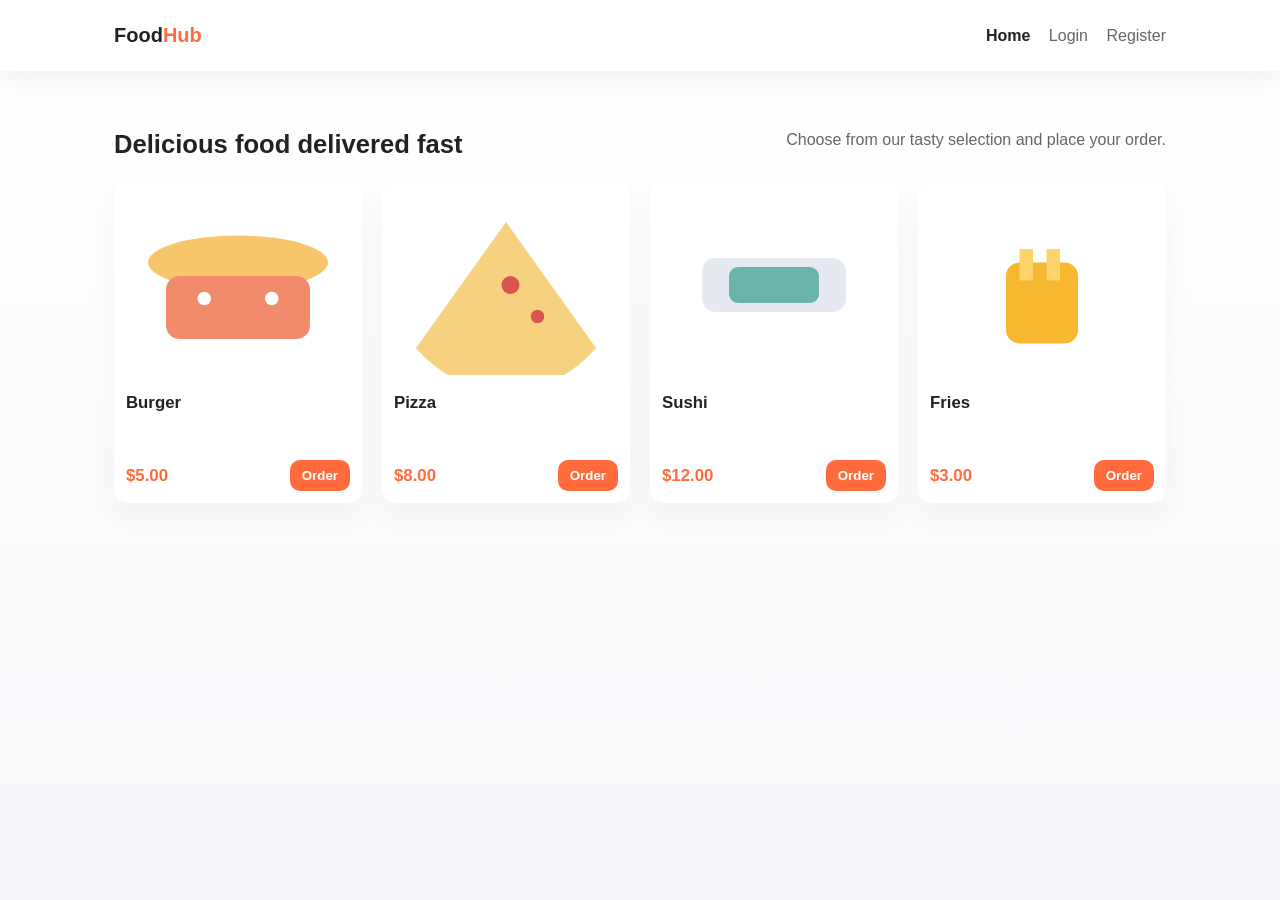
<file: index.html>
<!doctype html>
<html lang="en">
  <head>
    <meta charset="utf-8" />
    <meta name="viewport" content="width=device-width,initial-scale=1" />
    <title>Food Order — Home</title>
    <link rel="stylesheet" href="css/style.css" />
    <link rel="stylesheet" href="css/home.css" />
    <link rel="stylesheet" href="css/toast.css" />
  </head>
  
  <body>
    <header class="site-header">
      <div class="container header-inner">
        <h1 class="logo">Food<span class="accent">Hub</span></h1>
        <nav class="nav">
          <a class="nav-link active" href="index.html">Home</a>
          <a class="nav-link" href="login.html">Login
          </a>

          <a class="nav-link" href="register.html">Register
          </a>
        </nav>
      </div>
    </header>

    <main class="container">
      <section class="hero">
        <h2>Delicious food delivered fast</h2>
        <p class="lead">
          Choose from our tasty selection and place your order.
        </p>
      </section>

      <section
        class="foods-grid"
        id="foodsContainer"
        aria-live="polite"
      ></section>
    </main>

    <script type="module" src="js/home.js"></script>
    <div id="toast" class="toast">
      Truy cập thành công!
    </div>
    <script>

      const isLoggedIn =
      localStorage.getItem("loginSuccess");

      if(isLoggedIn === "true"){

          const toast =
          document.getElementById("toast");

          toast.classList.add("show");

          setTimeout(() => {

              toast.classList.remove("show");

              localStorage.removeItem("loginSuccess");

          },3000);
      }

    </script>
  </body>
</html>
</file>
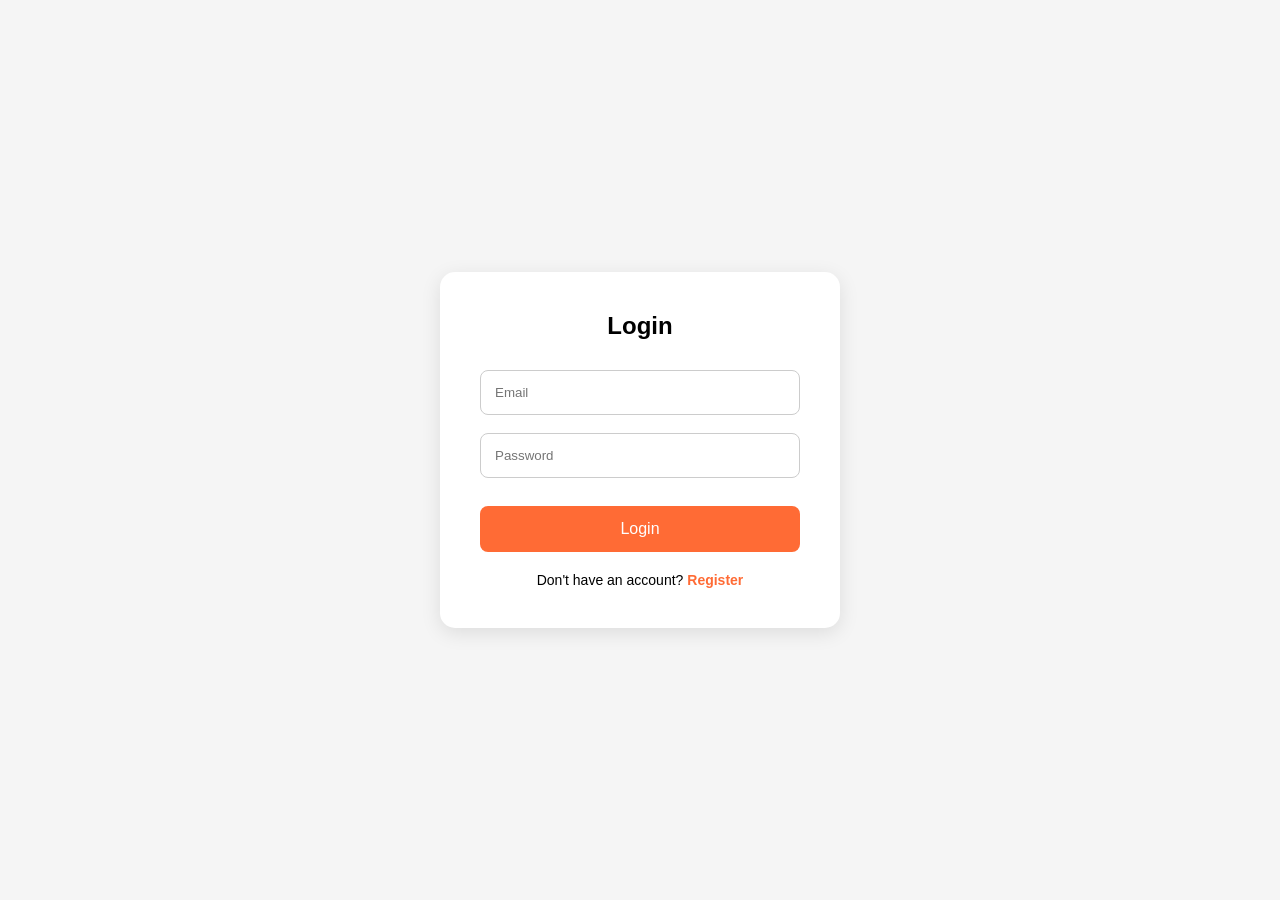
<file: login.html>
<!DOCTYPE html>
<html lang="en">
<head>
    <meta charset="UTF-8">
    <meta name="viewport" content="width=device-width, initial-scale=1.0">
    <title>Login - FoodHub</title>

    <link rel="stylesheet" href="style1.css">
</head>
<body>

<div class="auth-container">

    <form class="auth-form" id="loginForm">

        <h2>Login</h2>

        <!-- EMAIL -->
        <div class="input-group">
            <input type="text" id="loginEmail" placeholder="Email">
            <small class="error" id="loginEmailError"></small>
        </div>

        <!-- PASSWORD -->
        <div class="input-group">
            <input type="password" id="loginPassword" placeholder="Password">
            <small class="error" id="loginPasswordError"></small>
        </div>

        <button type="submit">
            Login
        </button>

        <p id="loginSuccess"></p>

        <p class="switch-page">
            Don't have an account?
            <a href="register.html">Register</a>
        </p>

    </form>

</div>

<script src="login.js"></script>

</body>
</html>
</file>
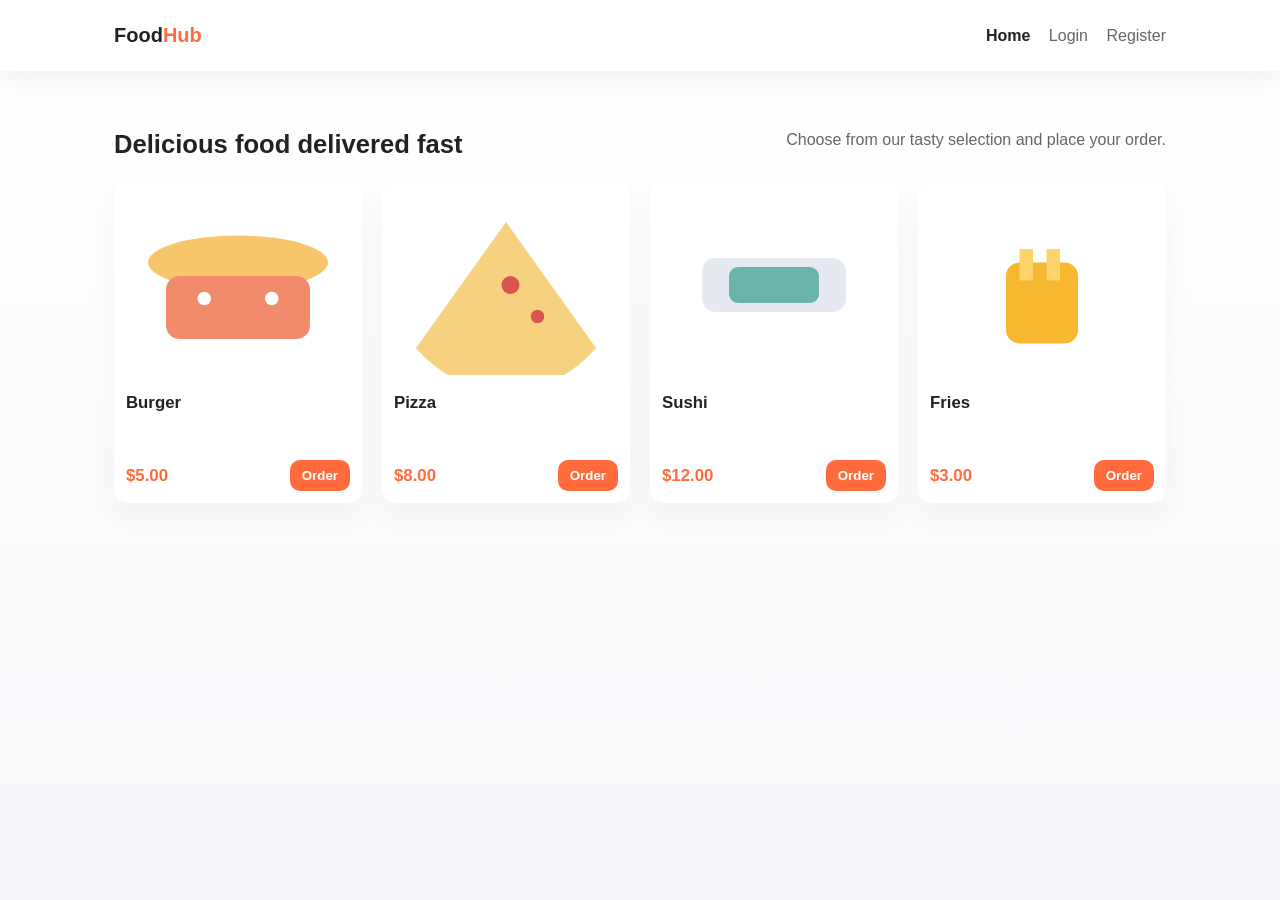
<file: order.html>
<!doctype html>
<html lang="en">
  <head>
    <meta charset="utf-8" />
    <meta name="viewport" content="width=device-width,initial-scale=1" />
    <title>Place Order</title>
    <link rel="stylesheet" href="css/style.css" />
    <link rel="stylesheet" href="css/order.css" />
    <link rel="stylesheet" href="css/toast.css" />
  </head>
  <body>
    <header class="site-header">
      <div class="container header-inner">
        <h1 class="logo">Food<span class="accent">Hub</span></h1>
        <nav class="nav">
          <a class="nav-link" href="index.html">Home</a>
        </nav>
      </div>
    </header>

    <main class="container">
      <section class="order-wrap">
        <div class="order-left">
          <div class="selected-food card" id="selectedFoodCard">
            <!-- populated by JS -->
          </div>

          <form id="orderForm" class="order-form" novalidate>
            <h3>Delivery details</h3>

            <label
              >Full name
              <input
                type="text"
                name="fullname"
                id="fullname"
                placeholder="Your full name"
                required
              />
            </label>

            <label
              >Phone number
              <input
                type="tel"
                name="phone"
                id="phone"
                placeholder="0123456789"
                required
              />
            </label>

            <label
              >Delivery address
              <input
                type="text"
                name="address"
                id="address"
                placeholder="Street, City"
                required
              />
            </label>

            <label
              >Quantity
              <input
                type="number"
                name="quantity"
                id="quantity"
                value="1"
                min="1"
                required
              />
            </label>

            <fieldset class="payment">
              <legend>Payment method</legend>
              <label
                ><input type="radio" name="payment" value="cash" checked />
                Cash</label
              >
              <label
                ><input type="radio" name="payment" value="momo" /> Momo</label
              >
              <label
                ><input type="radio" name="payment" value="banking" />
                Banking</label
              >
            </fieldset>

            <label
              >Note (optional)
              <textarea
                name="note"
                id="note"
                rows="3"
                placeholder="Any instructions..."
              ></textarea>
            </label>

            <div class="form-actions">
              <button type="submit" class="btn">Place order</button>
              <a class="btn secondary" href="index.html">Cancel</a>
            </div>
          </form>
        </div>

        <aside class="order-right card">
          <h3>Order summary</h3>
          <div id="summaryContent">
            <!-- populated by JS -->
          </div>
        </aside>
      </section>
    </main>

    <script type="module" src="js/order.js"></script>
  </body>
</html>
</file>
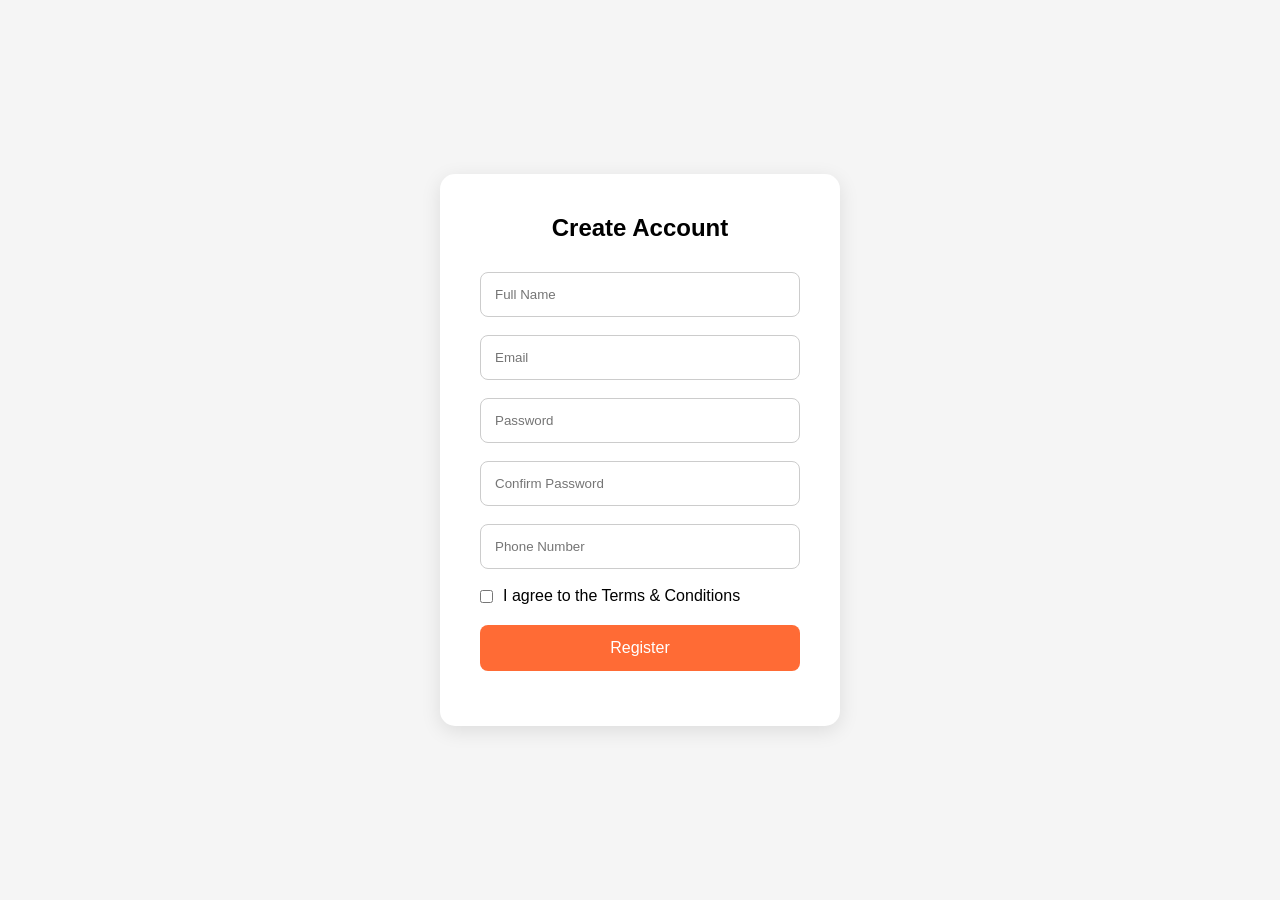
<file: register.html>
<!DOCTYPE html>
<html lang="en">
<head>
    <meta charset="UTF-8">
    <meta name="viewport" content="width=device-width, initial-scale=1.0">
    <title>Register - FoodHub</title>

    <link rel="stylesheet" href="style1.css">
</head>
<body>

<div class="auth-container">

    <form class="auth-form" id="registerForm">

        <h2>Create Account</h2>

        <!-- FULL NAME -->
        <div class="input-group">
            <input type="text" id="fullName" placeholder="Full Name">
            <small class="error" id="fullNameError"></small>
        </div>

        <!-- EMAIL -->
        <div class="input-group">
            <input type="text" id="email" placeholder="Email">
            <small class="error" id="emailError"></small>
        </div>

        <!-- PASSWORD -->
        <div class="input-group">
            <input type="password" id="password" placeholder="Password">
            <small class="error" id="passwordError"></small>
        </div>

        <!-- CONFIRM PASSWORD -->
        <div class="input-group">
            <input type="password" id="confirmPassword" placeholder="Confirm Password">
            <small class="error" id="confirmPasswordError"></small>
        </div>

        <!-- PHONE -->
        <div class="input-group">
            <input type="text" id="phone" placeholder="Phone Number">
            <small class="error" id="phoneError"></small>
        </div>

        <!-- TERMS -->
        <div class="terms">
            <input type="checkbox" id="agree">

            <label for="agree">
                I agree to the Terms & Conditions
            </label>
        </div>

        <small class="error" id="agreeError"></small>

        <button type="submit">
            Register
        </button>

        <p id="successMessage"></p>

    </form>

</div>

<script src="script.js"></script>

</body>
</html>
</file>
<file: css/style.css>
:root {
  --bg: #f7f7fb;
  --card: #ffffff;
  --text: #222;
  --muted: #666;
  --accent: #ff6b3d;
  --success: #2ecc71;
  --error: #e74c3c;
}
* {
  box-sizing: border-box;
}
html,
body {
  height: 100%;
}
body {
  margin: 0;
  font-family: Inter, "Segoe UI", Roboto, Arial, sans-serif;
  background: linear-gradient(180deg, #ffffff 0%, var(--bg) 100%);
  color: var(--text);
  -webkit-font-smoothing: antialiased;
  -moz-osx-font-smoothing: grayscale;
}
.container {
  max-width: 1100px;
  margin: 0 auto;
  padding: 24px;
}
.site-header {
  background: rgba(255, 255, 255, 0.85);
  backdrop-filter: blur(6px);
  box-shadow: 0 8px 30px rgba(20, 20, 40, 0.06);
  position: sticky;
  top: 0;
  z-index: 40;
}
.header-inner {
  display: flex;
  align-items: center;
  justify-content: space-between;
}
.logo {
  margin: 0;
  font-size: 1.25rem;
  font-weight: 700;
}
.logo .accent {
  color: var(--accent);
  font-weight: 700;
}
.nav-link {
  color: var(--muted);
  text-decoration: none;
  margin-left: 14px;
}
.nav-link.active {
  color: var(--text);
  font-weight: 600;
}
.hero {
  padding: 28px 0 18px;
  display: flex;
  align-items: center;
  justify-content: space-between;
  gap: 18px;
}
.hero h2 {
  margin: 0;
  font-size: 1.6rem;
}
.lead {
  color: var(--muted);
  margin-top: 8px;
}

/* Buttons */
.btn {
  display: inline-flex;
  align-items: center;
  gap: 8px;
  border: 0;
  padding: 10px 14px;
  border-radius: 10px;
  background: var(--accent);
  color: #fff;
  font-weight: 600;
  cursor: pointer;
  transition:
    transform 0.12s ease,
    box-shadow 0.12s ease;
}
.btn.secondary {
  background: #fff;
  color: var(--accent);
  border: 1px solid rgba(0, 0, 0, 0.06);
}
.btn:hover {
  transform: translateY(-3px);
  box-shadow: 0 12px 30px rgba(20, 20, 40, 0.08);
}

/* Card base */
.card {
  background: var(--card);
  border-radius: 12px;
  padding: 14px;
  box-shadow: 0 10px 30px rgba(20, 20, 40, 0.04);
}

/* Forms */
input[type="text"],
input[type="tel"],
input[type="number"],
textarea,
select {
  width: 100%;
  padding: 10px;
  border-radius: 10px;
  border: 1px solid rgba(20, 20, 40, 0.06);
  background: transparent;
}
label {
  font-size: 0.95rem;
  color: var(--muted);
}

/* Utility */
.muted {
  color: var(--muted);
}

@media (max-width: 720px) {
  .container {
    padding: 16px;
  }
  .hero {
    flex-direction: column;
    align-items: flex-start;
  }
}
.toast{
    position:fixed;

    top:20px;
    right:20px;

    background:#28a745;

    color:white;

    padding:15px 25px;

    border-radius:8px;

    font-size:14px;

    box-shadow:0 5px 15px rgba(0,0,0,0.2);

    opacity:0;

    visibility:hidden;

    transform:translateX(100px);

    transition:0.4s;
}

.toast.show{
    opacity:1;

    visibility:visible;

    transform:translateX(0);
}
</file>
<file: css/home.css>
.foods-grid {
  display: grid;
  grid-template-columns: repeat(auto-fit, minmax(220px, 1fr));
  gap: 20px;
  margin-bottom: 48px;
}
.card {
  background: var(--card);
  border-radius: 14px;
  padding: 12px;
  display: flex;
  flex-direction: column;
  gap: 12px;
  transition:
    transform 0.18s ease,
    box-shadow 0.18s ease;
  overflow: hidden;
  min-height: 320px;
}
.card:hover {
  transform: translateY(-6px);
  box-shadow: 0 20px 40px rgba(20, 20, 40, 0.08);
}
.card .thumb {
  height: 180px;
  border-radius: 10px;
  overflow: hidden;
  display: flex;
  align-items: center;
  justify-content: center;
  background: linear-gradient(180deg, #fbfbfd, #f2f2f6);
}
.card img {
  width: 100%;
  height: 100%;
  object-fit: cover;
  display: block;
}
.card h3 {
  margin: 6px 0 2px;
  font-size: 1.05rem;
}
.card .desc {
  color: var(--muted);
  font-size: 0.92rem;
}
.card .meta {
  display: flex;
  align-items: center;
  justify-content: space-between;
  margin-top: auto;
}
.card .price {
  color: var(--accent);
  font-weight: 800;
  font-size: 1.05rem;
}
.card .actions {
  display: flex;
  gap: 8px;
  align-items: center;
}
.btn {
  background: var(--accent);
  color: #fff;
  padding: 8px 12px;
  border-radius: 10px;
  border: 0;
  cursor: pointer;
}
.btn.secondary {
  background: #fff;
  color: var(--accent);
  border: 1px solid rgba(0, 0, 0, 0.06);
}

@media (max-width: 520px) {
  .card .thumb {
    height: 120px;
  }
}
</file>
<file: css/toast.css>
.toast-container {
  position: fixed;
  top: 16px;
  left: 50%;
  transform: translateX(-50%);
  z-index: 9999;
  display: flex;
  flex-direction: column;
  gap: 8px;
  align-items: center;
  pointer-events: none;
}
.toast {
  min-width: 280px;
  padding: 12px 14px;
  border-radius: 12px;
  color: #fff;
  box-shadow: 0 18px 40px rgba(20, 20, 40, 0.08);
  background: var(--card);
  display: flex;
  gap: 12px;
  align-items: center;
  pointer-events: auto;
  opacity: 0;
  transform: translateY(-12px);
  transition:
    transform 0.22s ease,
    opacity 0.22s ease;
}
.toast.show {
  opacity: 1;
  transform: translateY(0);
}
.toast.hide {
  opacity: 0;
  transform: translateY(-8px);
}
.toast .message {
  flex: 1;
  font-size: 0.95rem;
}
.toast .close {
  background: transparent;
  border: 0;
  color: rgba(255, 255, 255, 0.95);
  cursor: pointer;
  font-weight: 700;
  padding: 6px;
  border-radius: 6px;
}
.toast.success {
  background: var(--success);
}
.toast.error {
  background: var(--error);
}
.toast.info {
  background: #3498db;
}
.toast.warn {
  background: #f39c12;
}
.toast:focus {
  outline: 2px solid rgba(255, 255, 255, 0.12);
}
.toast:hover {
  filter: brightness(0.98);
}
</file>
<file: style1.css>
*{
    margin:0;
    padding:0;
    box-sizing:border-box;
    font-family:Arial;
}

body{
    background:#f5f5f5;
}

.auth-container{
    width:100%;
    height:100vh;

    display:flex;
    justify-content:center;
    align-items:center;
}

.auth-form{
    width:400px;

    background:white;

    padding:40px;

    border-radius:15px;

    box-shadow:0 5px 20px rgba(0,0,0,0.1);
}

.auth-form h2{
    text-align:center;
    margin-bottom:30px;
}

.input-group{
    margin-bottom:18px;
}

.input-group input{
    width:100%;

    padding:14px;

    border:1px solid #ccc;

    border-radius:8px;

    outline:none;
}

.input-group input:focus{
    border-color:#ff6b35;
}

.error{
    color:red;
    font-size:13px;

    margin-top:5px;

    display:block;
}

.terms{
    display:flex;
    align-items:center;

    gap:10px;

    margin-bottom:10px;
}

button{
    width:100%;

    padding:14px;

    border:none;

    background:#ff6b35;

    color:white;

    border-radius:8px;

    font-size:16px;

    cursor:pointer;

    margin-top:10px;
}

button:hover{
    opacity:0.9;
}

#successMessage{
    color:green;

    text-align:center;

    margin-top:15px;

    font-size:14px;
}
.switch-page{
    text-align:center;
    margin-top:20px;
    font-size:14px;
}

.switch-page a{
    color:#ff6b35;
    text-decoration:none;
    font-weight:bold;
}
</file>
<file: css/order.css>
.order-wrap {
  display: flex;
  gap: 24px;
  margin-top: 18px;
}
.order-left {
  flex: 1;
}
.order-right {
  width: 320px;
}
.selected-food {
  display: flex;
  gap: 12px;
  align-items: center;
}
.selected-food .thumb {
  width: 96px;
  height: 72px;
  flex: 0 0 96px;
  border-radius: 8px;
  overflow: hidden;
  background: #f2f2f6;
}
.selected-food img {
  max-width: 100%;
  height: 100%;
  object-fit: cover;
}
.selected-food .meta {
  flex: 1;
}
.order-form {
  margin-top: 16px;
  display: flex;
  flex-direction: column;
  gap: 10px;
}
.order-form label {
  display: flex;
  flex-direction: column;
  font-size: 0.95rem;
  color: var(--muted);
}
.order-form input,
.order-form textarea {
  padding: 10px;
  border-radius: 8px;
  border: 1px solid rgba(0, 0, 0, 0.06);
  margin-top: 6px;
}
.payment {
  border: 0;
  padding: 0;
  display: flex;
  gap: 10px;
}
.payment label {
  font-size: 0.95rem;
  color: var(--muted);
  display: flex;
  align-items: center;
  gap: 6px;
}
.form-actions {
  display: flex;
  gap: 12px;
  margin-top: 8px;
}

@media (max-width: 900px) {
  .order-wrap {
    flex-direction: column;
  }
  .order-right {
    width: 100%;
  }
}

/* Tighter, modern order layout */
.selected-food {
  padding: 10px;
  border-radius: 10px;
  background: linear-gradient(180deg, #fff, #fbfbfd);
  box-shadow: 0 8px 20px rgba(20, 20, 40, 0.04);
}
.selected-food .meta h4 {
  margin: 0;
  font-size: 1.05rem;
}
.order-right {
  padding: 14px;
  border-radius: 12px;
}
.order-form label {
  font-weight: 600;
  color: #333;
}
.order-form input,
.order-form textarea {
  border-radius: 10px;
  border: 1px solid rgba(20, 20, 40, 0.06);
  padding: 12px;
}
.order-form input:focus,
.order-form textarea:focus {
  outline: none;
  box-shadow: 0 8px 20px rgba(20, 20, 40, 0.04);
}
.form-actions .btn {
  padding: 10px 16px;
  border-radius: 10px;
}
.order-right h3 {
  margin-top: 0;
}
.summary-line {
  display: flex;
  justify-content: space-between;
  padding: 8px 0;
}
.summary-total {
  font-size: 1.05rem;
  font-weight: 800;
}
</file>
